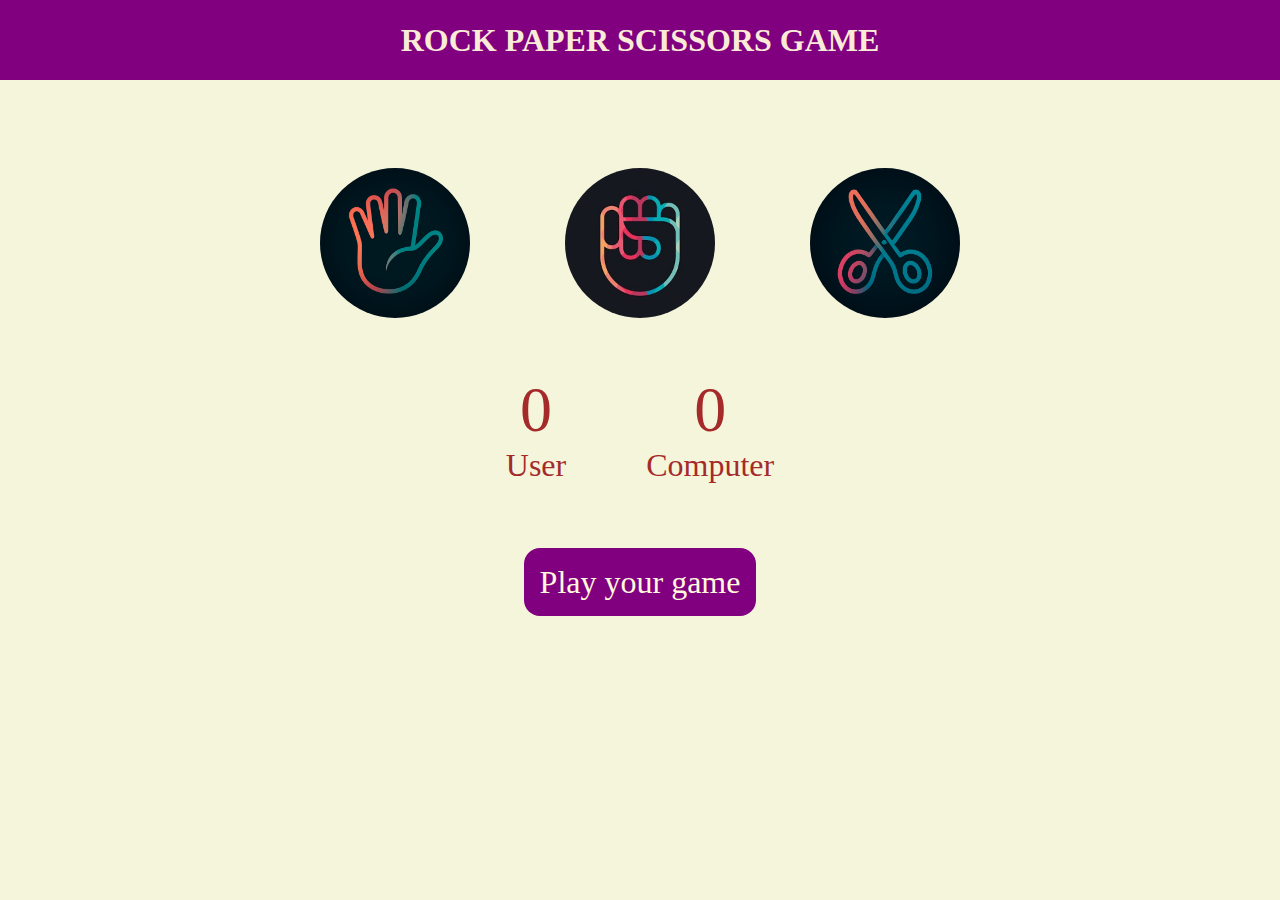
<file: index.html>
<!DOCTYPE html>
<html lang="en">
<head>
    <meta charset="UTF-8">
    <meta name="viewport" content="width=device-width, initial-scale=1.0">
    <title>STONE PAPER GAME</title>
    <Link rel = "stylesheet" href = "sps.css">
</head>
<body>
    <h1> ROCK PAPER SCISSORS GAME</h1>
    <div class ="choices">
        <div class = "choice" id = "paper">
          <img src ="image/paper.jpg" alt="paper"></div>
        <div class = "choice" id ="rock">
             <img src ="image/rock.jpg" alt="rock">
             </div>
        <div class = "choice" id = "scissor">
                 <img src ="image/scissor.jpg" alt="scissor">
         </div>
    </div>

<div class ="score-board">
    <div class ="score">
        <p id ="user-score">0</p>
        <p>User</p>
    </div>
    <div class = "score">
        <p id ="computer-score">0</p>
        <p>Computer</p>
    </div>
</div>
<div class ="msg-container">
    <p id = "msg">Play your game</p>
</div>
    <script src = "sps.js"></script>
</body>
</html>
</file>
<file: sps.css>
*{
    margin : 0;
    padding : 0;
    text-align : center;
    background-color: beige;
}
h1{
    background-color :purple;
    color :antiquewhite;
    height : 5rem;
    line-height : 5rem;
}
.choice{
    height : 165px;
    width : 165px;
    border-radius: 50%;
    display : flex;
    justify-content: center;
    align-items: center;
}
.choice:hover{
    cursor : pointer;
    background-color: palevioletred;
}
img{
    height : 150px;
    width : 150px;
    object-fit : cover ;
    border-radius : 50%;
}
.choices {
    display : flex;
    justify-content : center ;
    align-items : center ;
    gap : 5rem;
    margin-top: 5rem;
}
.score-board{
    display : flex;
    justify-content: center;
    align-items: center;
    font-size : 2rem;
    margin-top : 3rem;
    gap : 5rem;
    color :brown;
    
}
#user-score,
#computer-score{
    font-size: 4rem;
}
.msg-container{
    margin-top: 5rem;
}
#msg{
    margin-top: 5rem;
    background-color: purple;
    color: cornsilk;
    font-size: 2rem;
    display : inline;
    padding : 1rem;
    border-radius: 1rem;
}
</file>
